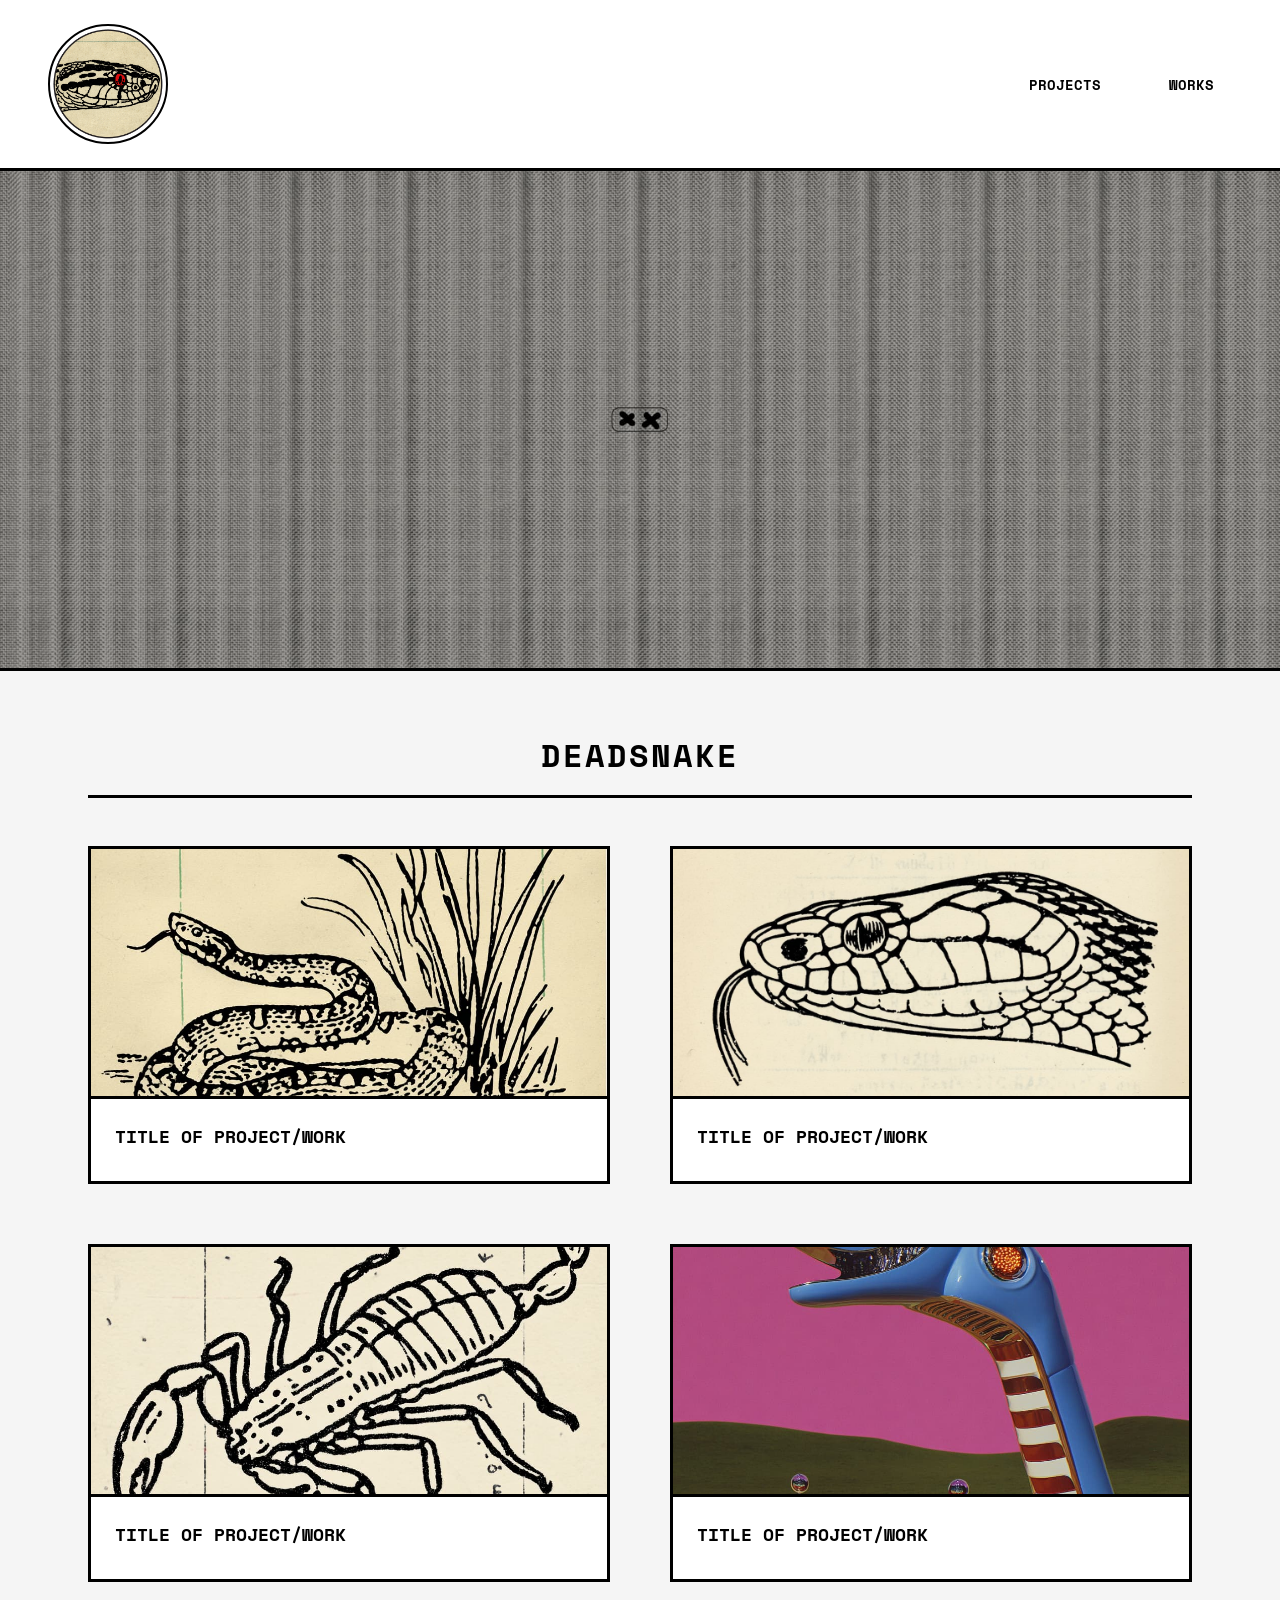
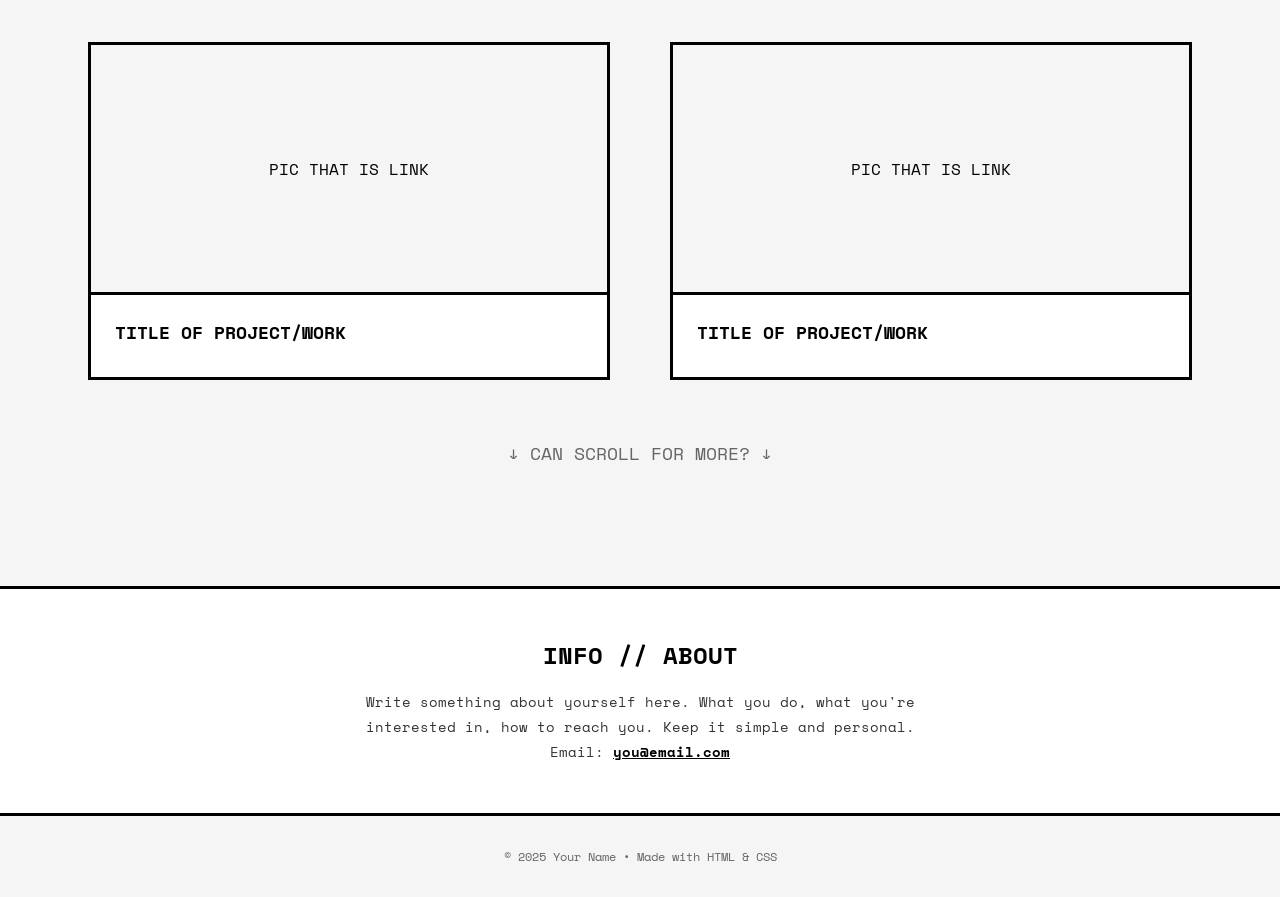
<file: index.html>
<!DOCTYPE html>
<html lang="en">
<head>
    <meta charset="UTF-8">
    <meta name="viewport" content="width=device-width, initial-scale=1.0">
    <title>Your Name</title>
    <link rel="preconnect" href="https://fonts.googleapis.com">
    <link rel="preconnect" href="https://fonts.gstatic.com" crossorigin>
    <link href="https://fonts.googleapis.com/css2?family=Space+Mono:wght@400;700&display=swap" rel="stylesheet">
    <style>
        * {
            margin: 0;
            padding: 20;
            box-sizing: border-box;
        }

        body {
            font-family: 'Space Mono', monospace;
            color: #000;
            background: #f5f5f5;
        }

        /* Top Banner */
        .top-banner {
            background: #fff;
            border-bottom: 3px solid #000;
            padding: 24px 48px;
            display: flex;
            justify-content: space-between;
            align-items: center;
            position: sticky;
            top: 0;
            z-index: 100;
        }

 .logo {
    width: 120px;
    height: 120px;
    border: 2px solid #000;
    border-radius: 50%;
    overflow: hidden;
    display: flex;
    align-items: center;
    justify-content: center;
}

.logo img {
    width: 100%;
    height: 100%;
    object-fit: cover;
    }
        .banner-title {
            font-size: 28px;
            font-weight: 700;
            text-transform: lowercase;
        }

        .page-links {
            display: flex;
            gap: 32px;
        }

        .page-links a {
            text-decoration: none;
            color: #000;
            font-weight: 700;
            text-transform: uppercase;
            font-size: 14px;
            padding: 8px 16px;
            border: 2px solid transparent;
            transition: all 0.2s;
        }

        .page-links a:hover {
            border: 2px solid #000;
        }

        /* Cover Image Section */
        .cover-section {
            height: 500px;
            background-image: url(../images/deadsnake\ bg\ \(2\).jpg);
            background-size: cover;
            background-position: center;
            border-bottom: 3px solid #000;
            display: flex;
            align-items: center;
            justify-content: center;
            position: relative;
        }

        .cover-section::before {
            content: '';
            position: absolute;
            top: 0;
            left: 0;
            right: 0;
            bottom: 0;
            background: rgba(0, 0, 0, 0.3);
        }

        .cover-text {
            position: relative;
            z-index: 2;
            background: rgba(255, 255, 255, 0.95);
            padding: 40px 60px;
            border: 3px solid #000;
            text-align: center;
        }

        .cover-text h1 {
            font-size: 48px;
            font-weight: 700;
            text-transform: uppercase;
            letter-spacing: 2px;
        }

        /* Projects/Works Grid */
        .content-section {
            max-width: 1200px;
            margin: 0 auto;
            padding: 60px 48px;
        }

        .section-title {
            font-size: 32px;
            font-weight: 700;
            text-transform: uppercase;
            text-align: center;
            margin-bottom: 48px;
            padding-bottom: 16px;
            border-bottom: 3px solid #000;
            letter-spacing: 2px;
        }

        .projects-grid {
            display: grid;
            grid-template-columns: repeat(2, 1fr);
            gap: 60px;
            margin-bottom: 60px;
        }

        .project-item {
            background: #fff;
            border: 3px solid #000;
            overflow: hidden;
            transition: transform 0.2s, box-shadow 0.2s;
        }

        .project-item:hover {
            transform: translate(-4px, -4px);
            box-shadow: 8px 8px 0px rgba(0, 0, 0, 0.3);
        }

        .project-image {
    width: 100%;
    height: 250px;
    border-bottom: 3px solid #000;
    overflow: hidden;
    display: flex;
    align-items: center;
    justify-content: center;
    background: #f5f5f5;
}

.project-image img {
    width: 100%;
    height: 100%;
    object-fit: cover;
}

        .project-info {
            padding: 24px;
        }

        .project-info h3 {
            font-size: 18px;
            font-weight: 700;
            margin-bottom: 8px;
            text-transform: uppercase;
        }

        .project-info p {
            font-size: 14px;
            color: #666;
        }

        /* Info/About Section */
        .info-section {
            background: #fff;
            border-top: 3px solid #000;
            border-bottom: 3px solid #000;
            padding: 48px;
            text-align: center;
            margin-top: 60px;
        }

        .info-section h2 {
            font-size: 24px;
            font-weight: 700;
            text-transform: uppercase;
            margin-bottom: 16px;
        }

        .info-section p {
            font-size: 14px;
            max-width: 600px;
            margin: 0 auto;
            line-height: 1.8;
            color: #333;
        }

        .info-section a {
            color: #000;
            font-weight: 700;
            text-decoration: underline;
        }

        /* Footer */
        footer {
            text-align: center;
            padding: 32px;
            font-size: 12px;
            color: #666;
        }

        /* Responsive */
        @media (max-width: 768px) {
            .top-banner {
                flex-direction: column;
                gap: 16px;
                padding: 20px;
            }

            .page-links {
                gap: 16px;
            }

            .banner-title {
                font-size: 20px;
            }

            .cover-section {
                height: 300px;
            }

            .cover-text {
                padding: 24px 32px;
            }

            .cover-text h1 {
                font-size: 28px;
            }

            .content-section {
                padding: 40px 20px;
            }

            .projects-grid {
                grid-template-columns: 1fr;
            }
        }
    </style>

<body>
    <!-- Top Banner -->
    <div class="top-banner">
        <div class="logo-area">
            <div class="logo">
    <img src="images/logo-tan.webp" alt="Logo">
</div>

            <h1 class="banner-title"></h1>
        </div>
        <nav class="page-links">
            <a href="#projects">Projects</a>
            <a href="#works">Works</a>
        </nav>
    </div>

    <!-- Cover Image -->
    <section class="cover-section">
        
    </section>

    <!-- Projects Section -->
    <div class="content-section" id="projects">
        <h2 class="section-title">deadsnake</h2>
        
        <div class="projects-grid">
            <a href="#" style="text-decoration: none; color: inherit;">
                <div class="project-item">
                    <div class="project-image">
    <img src="../images/deadsnake4.jpg" alt="Project Name">
</div>
                    <div class="project-info">
                        <h3>Title of Project/Work</h3>
                    </div>
                </div>
            </a>

            <a href="#" style="text-decoration: none; color: inherit;">
                <div class="project-item">
                    <div class="project-image">
    <img src="../images/snakehead2.jpg" alt="Project Name">
</div>
                    <div class="project-info">
                        <h3>Title of Project/Work</h3>
                    </div>
                </div>
            </a>

            <a href="#" style="text-decoration: none; color: inherit;">
                <div class="project-item">
                    <div class="project-image">
    <img src="../images/scorpion2.jpg" alt="Project Name">
</div>
                    <div class="project-info">
                        <h3>Title of Project/Work</h3>
                    </div>
                </div>
            </a>

            <a href="#" style="text-decoration: none; color: inherit;">
                <div class="project-item">
                    <div class="project-image">
    <img src="../images/deadsnake5.jpg" alt="Project Name">
</div>
                    <div class="project-info">
                        <h3>Title of Project/Work</h3>
                    </div>
                </div>
            </a>

            <a href="#" style="text-decoration: none; color: inherit;">
                <div class="project-item">
                    <div class="project-image">PIC THAT IS LINK</div>
                    <div class="project-info">
                        <h3>Title of Project/Work</h3>
                    </div>
                </div>
            </a>

            <a href="#" style="text-decoration: none; color: inherit;">
                <div class="project-item">
                    <div class="project-image">PIC THAT IS LINK</div>
                    <div class="project-info">
                        <h3>Title of Project/Work</h3>
                    </div>
                </div>
            </a>
        </div>

        <p style="text-align: center; font-size: 18px; color: #666; margin-top: 32px;">
            ↓ CAN SCROLL FOR MORE? ↓
        </p>
    </div>

    <!-- Info/About Section -->
    <div class="info-section">
        <h2>Info // About</h2>
        <p>Write something about yourself here. What you do, what you're interested in, how to reach you. Keep it simple and personal. Email: <a href="mailto:you@email.com">you@email.com</a></p>
    </div>

    <footer>
        <p>© 2025 Your Name • Made with HTML & CSS</p>
    </footer>
</body>
</html>
</file>
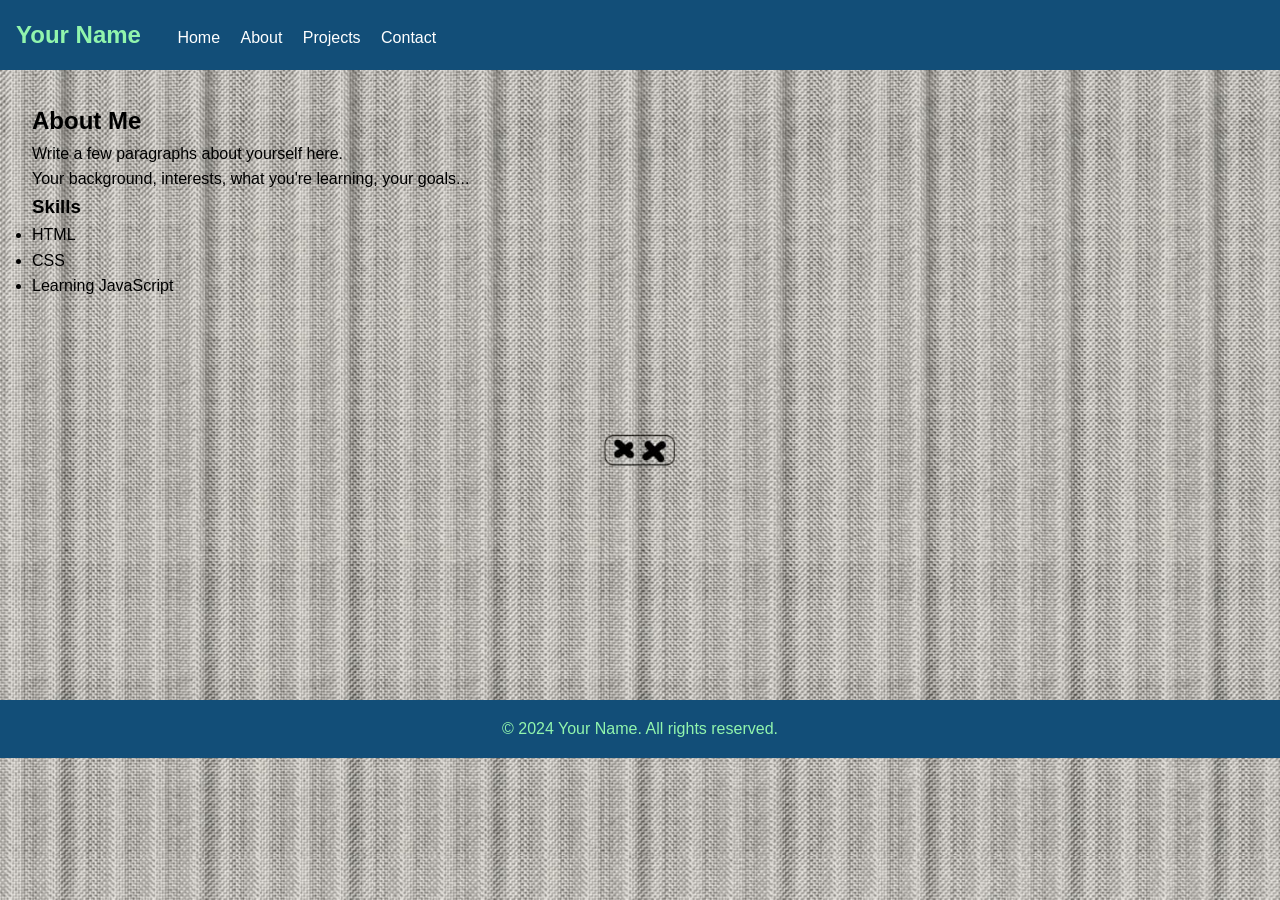
<file: pages/about.html>
<!DOCTYPE html>
<html lang="en">
<head>
    <meta charset="UTF-8">
    <meta name="viewport" content="width=device-width, initial-scale=1.0">
    <title>About - Your Name</title>
    <link rel="stylesheet" href="../css/style.css">
</head>
<body>
    <header>
        <nav>
            <h1>Your Name</h1>
            <ul>
                <li><a href="../index.html">Home</a></li>
                <li><a href="about.html">About</a></li>
                <li><a href="projects.html">Projects</a></li>
                <li><a href="contact.html">Contact</a></li>
            </ul>
        </nav>
    </header>
    
    <main>
        <section class="about-section">
            <h2>About Me</h2>
            <p>Write a few paragraphs about yourself here.</p>
            <p>Your background, interests, what you're learning, your goals...</p>
            
            <h3>Skills</h3>
            <ul>
                <li>HTML</li>
                <li>CSS</li>
                <li>Learning JavaScript</li>
            </ul>
        </section>
    </main>
    
    <footer>
        <p>&copy; 2024 Your Name. All rights reserved.</p>
    </footer>
</body>
</html>
</file>
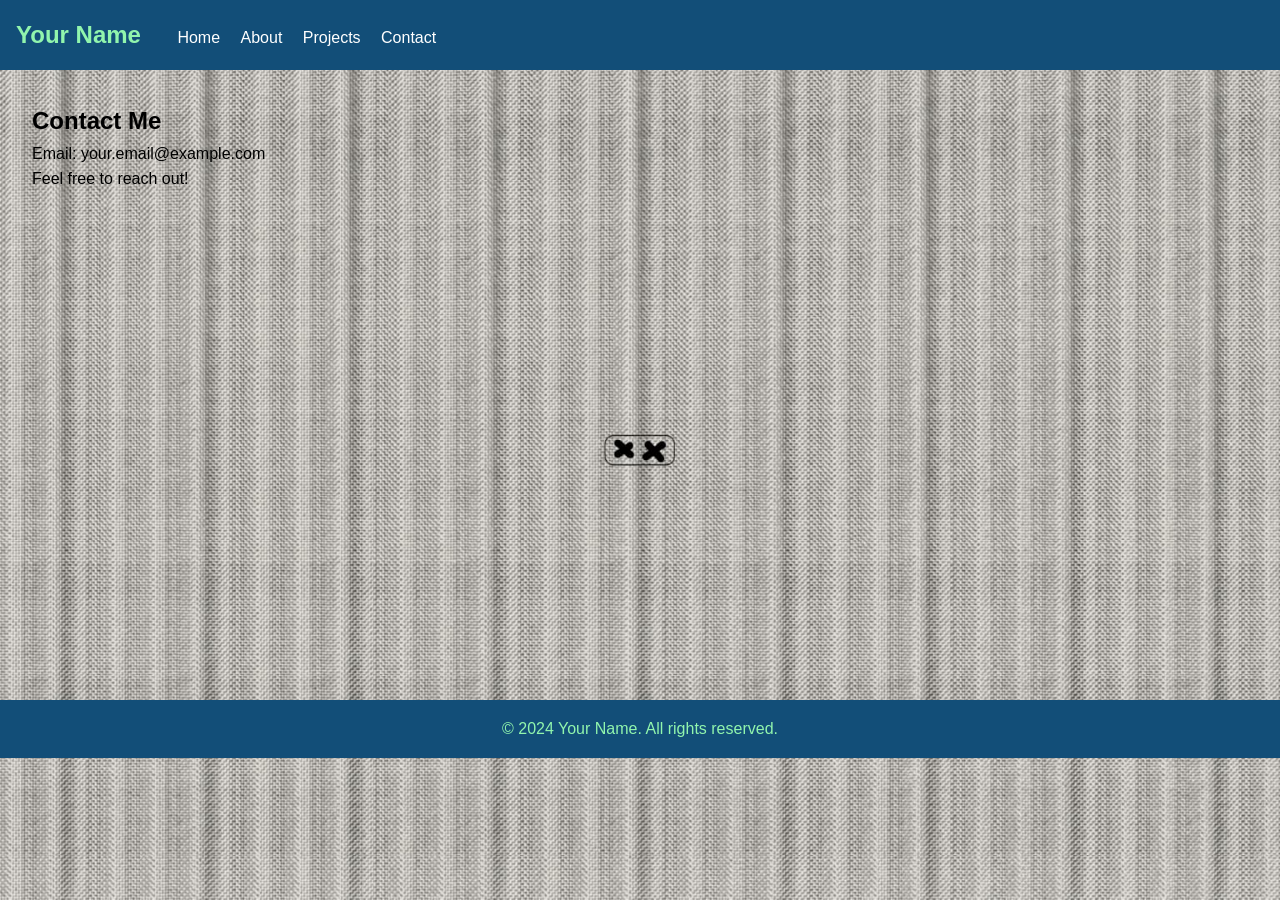
<file: pages/contact.html>
<!DOCTYPE html>
<html lang="en">
<head>
    <meta charset="UTF-8">
    <meta name="viewport" content="width=device-width, initial-scale=1.0">
    <title>Contact - Your Name</title>
    <link rel="stylesheet" href="../css/style.css">
</head>
<body>
    <header>
        <nav>
            <h1>Your Name</h1>
            <ul>
                <li><a href="../index.html">Home</a></li>
                <li><a href="about.html">About</a></li>
                <li><a href="projects.html">Projects</a></li>
                <li><a href="contact.html">Contact</a></li>
            </ul>
        </nav>
    </header>
    
    <main>
        <section class="about-section">
            <h2>Contact Me</h2>
            <p>Email: your.email@example.com</p>
            <p>Feel free to reach out!</p>
        </section>
    </main>
    
    <footer>
        <p>&copy; 2024 Your Name. All rights reserved.</p>
    </footer>
</body>
</html>
</file>
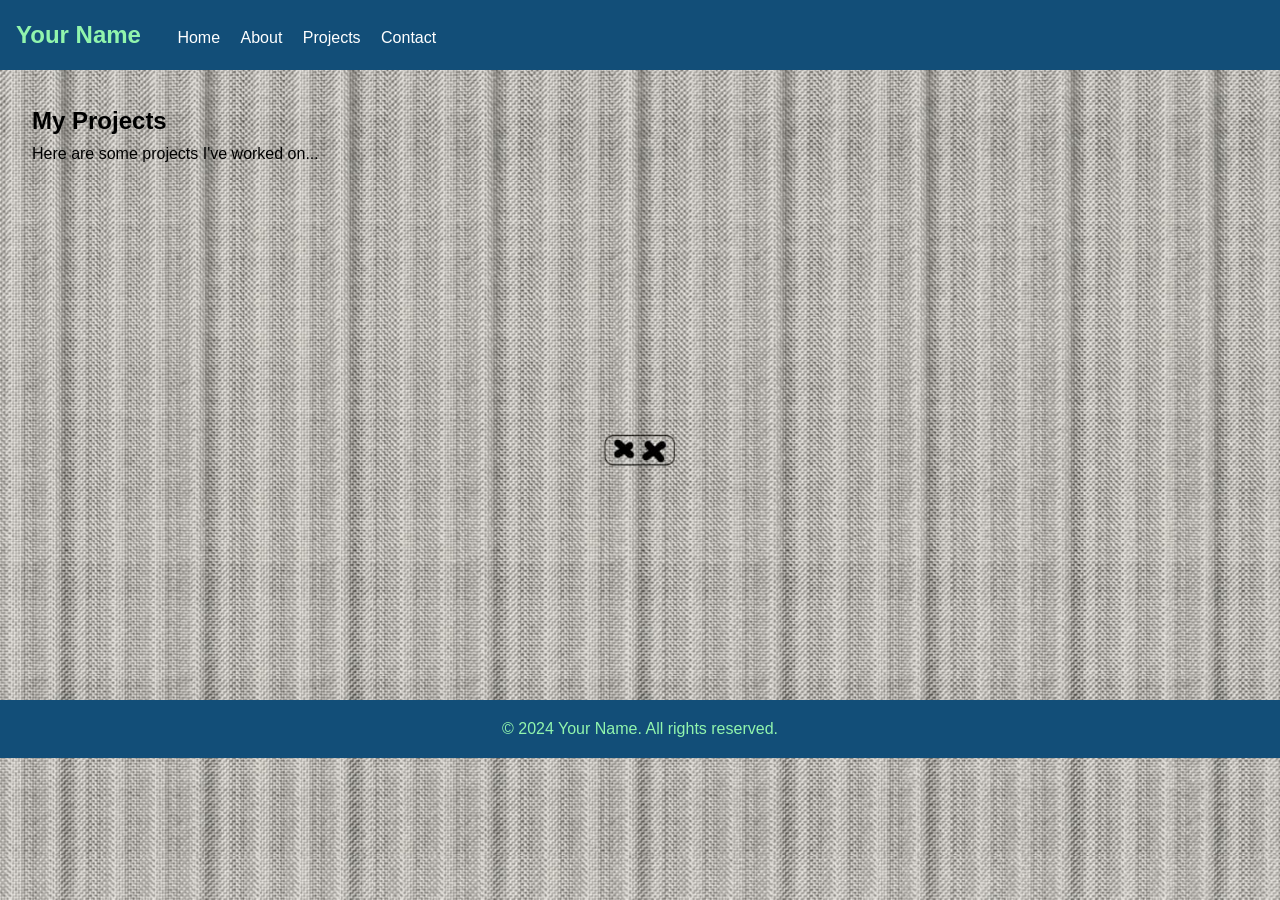
<file: pages/projects.html>
<!DOCTYPE html>
<html lang="en">
<head>
    <meta charset="UTF-8">
    <meta name="viewport" content="width=device-width, initial-scale=1.0">
    <title>Projects - Your Name</title>
    <link rel="stylesheet" href="../css/style.css">
</head>
<body>
    <header>
        <nav>
            <h1>Your Name</h1>
            <ul>
                <li><a href="../index.html">Home</a></li>
                <li><a href="about.html">About</a></li>
                <li><a href="projects.html">Projects</a></li>
                <li><a href="contact.html">Contact</a></li>
            </ul>
        </nav>
    </header>
    
    <main>
        <section class="about-section">
            <h2>My Projects</h2>
            <p>Here are some projects I've worked on...</p>
        </section>
    </main>
    
    <footer>
        <p>&copy; 2024 Your Name. All rights reserved.</p>
    </footer>
</body>
</html>
</file>
<file: css/style.css>
/* Reset default browser styles */
* {
    margin: 0;
    padding: 0;
    box-sizing: border-box;
}

/* Basic body styling */
body {

    background-image: url('../images/deadsnake bg (2).jpg');
    background-size: cover;
    background-position: center;
    background-attachment: fixed;
    background-repeat: no-repeat;
    
    font-family: Arial, sans-serif;
    line-height: 1.6;
    color: #000000;
}

/* Header styling */
header {
    background-color: #124E78;
    color: #91F5AD;
    padding: 1rem;
}

nav h1 {
    display: inline-block;
    margin-right: 2rem;
}

nav ul {
    list-style: none;
    display: inline-block;
}

nav li {
    display: inline;
    margin-right: 1rem;
}

nav a {
    color: rgb(255, 255, 255);
    text-decoration: none;
}

nav a:hover {
    text-decoration: underline;
}

/* Main content */
main {
    padding: 2rem;
    min-height: 70vh;
}

.hero {
    text-align: center;
    padding: 3rem 0;
}

/* Footer */
footer {
    background-color: #124E78;
    color: #91F5AD;
    text-align: center;
    padding: 1rem;
}
</file>
